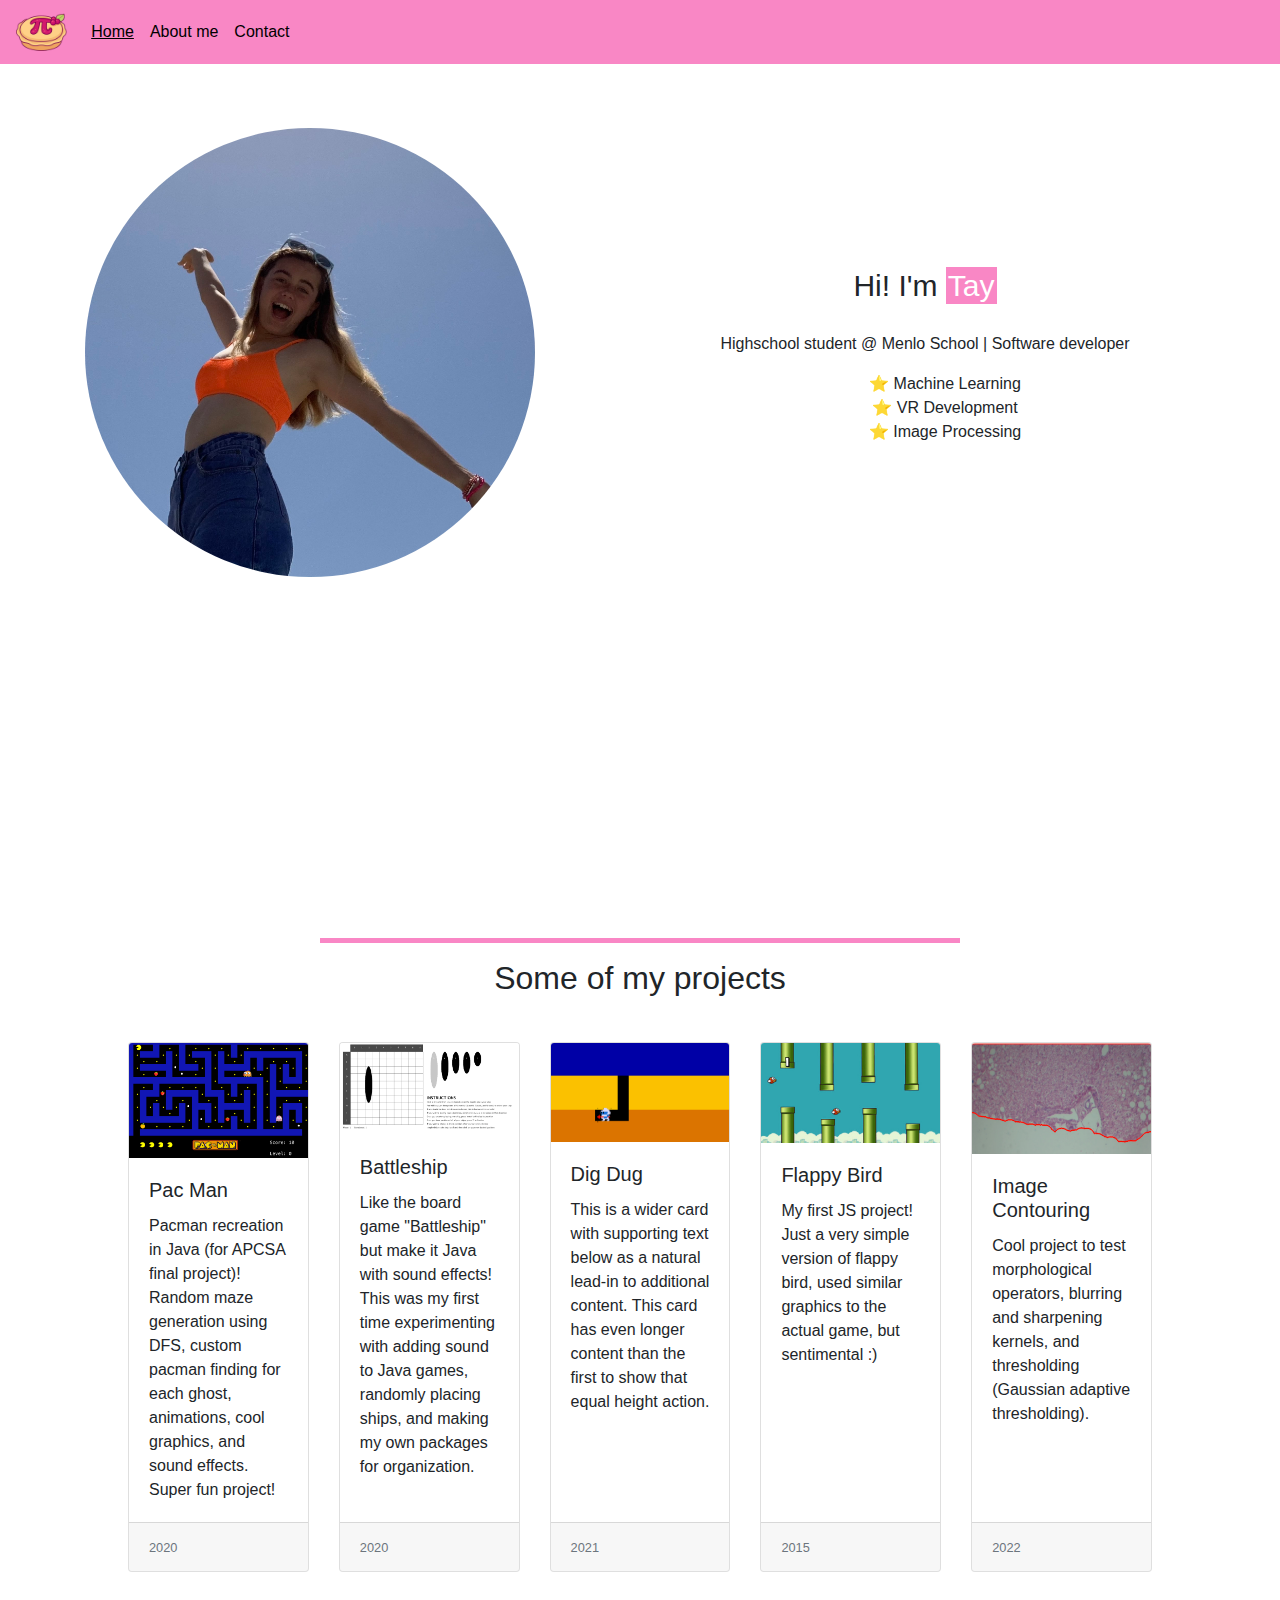
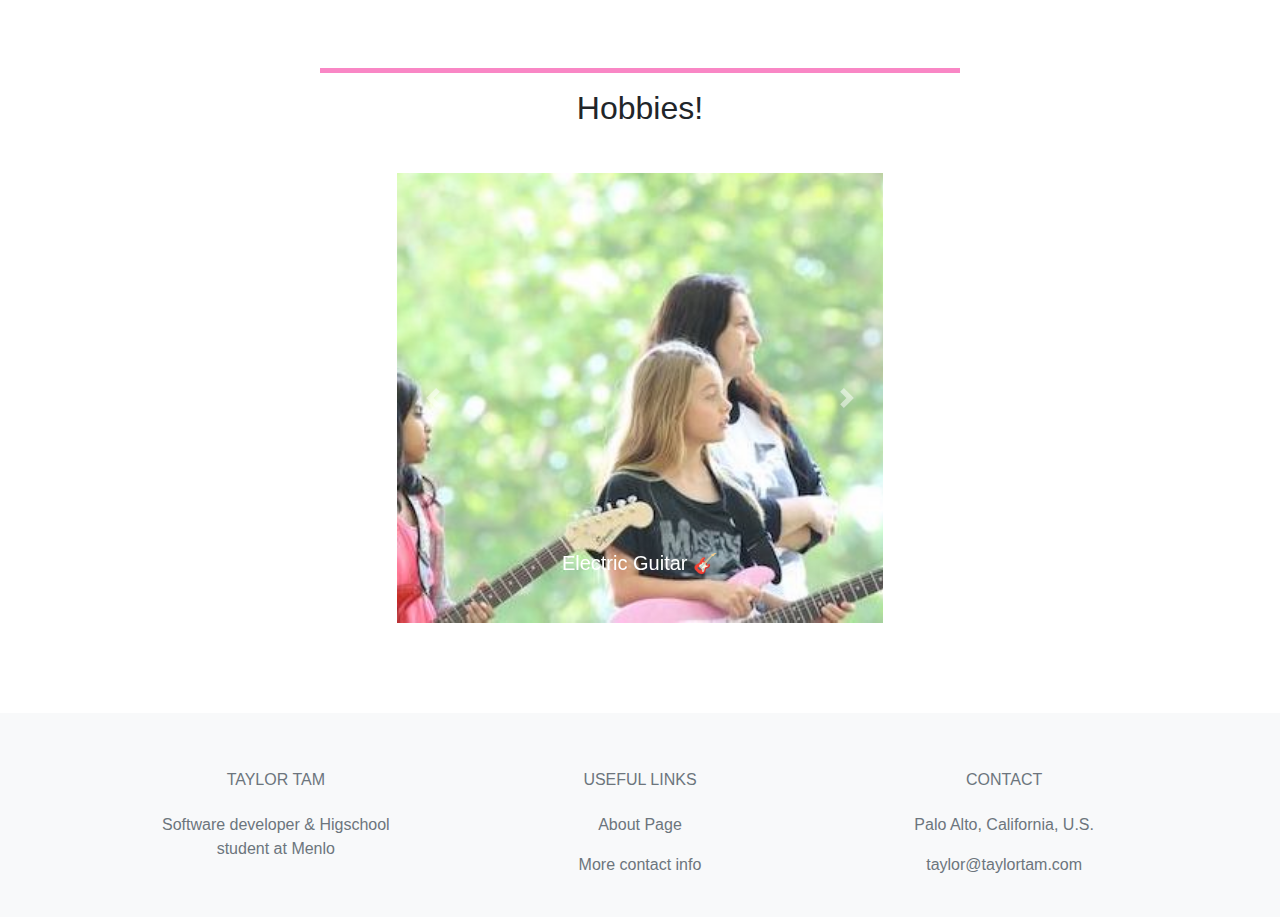
<file: portfolio/index.html>
<!DOCTYPE html>
<!--Hero page-->
<html>
<head>
    <!-- Required meta tags -->
    <meta charset="utf-8">
    <meta name="viewport" content="width=device-width, initial-scale=1, shrink-to-fit=no">
 
    <!-- Bootstrap CSS -->
    <link rel="stylesheet" href="https://cdn.jsdelivr.net/npm/bootstrap@4.3.1/dist/css/bootstrap.min.css" integrity="sha384-ggOyR0iXCbMQv3Xipma34MD+dH/1fQ784/j6cY/iJTQUOhcWr7x9JvoRxT2MZw1T" crossorigin="anonymous">
    <link href = "genstyle.css" rel="stylesheet" type="text/css">
    <link href = "style.css" rel="stylesheet" type="text/css">
    <link rel="icon" href="images/logo-main.png">
    <title>Home</title>
</head>
<body>
    <div class="container-fluid">
        <!--Nav bar-->
        <nav id="navbar" class="navbar navbar-expand-lg  sticky-top">
            <a class="navbar-brand" href="index.html"><img src="images/logo-main.png"></a>
            <button class="navbar-toggler" type="button" data-toggle="collapse" data-target="#navbarSupportedContent" aria-controls="navbarSupportedContent" aria-expanded="false" aria-label="Toggle navigation">
              <span class="navbar-toggler-icon"></span>
            </button>
          
            <div class="collapse navbar-collapse" id="navbarSupportedContent">
              <ul class="navbar-nav mr-auto">
                <li class="nav-item">
                    <a class="nav-link active" href="index.html">Home <span class="sr-only">(current)</span></a>
                </li>
                <li class="nav-item">
                    <a class="nav-link" href="about-me.html">About me</a>
                </li>
                <li class="nav-item">
                    <a class="nav-link" href="contact.html">Contact</a>
              </ul>
            </div>
          </nav>

        <div class="jumbotron jumbotron-fluid">
            <div class="container">
                <div class="row">
                    <div class="col">
                    <div class="keep-circular"><img src="images/main-img.jpg"></div>
                    </div>
                    <div class="col">
                    <div class="hero-grid-comp">
                        <p>
                            <span>Hi! I'm <span id="nav-header">T</span></span>
                            <br><br>
                            Highschool student @ Menlo School | Software developer
                            <ul>
                                <li>⭐️ Machine Learning</li>
                                <li>⭐️ VR Development</li>
                                <li>⭐️ Image Processing</li>
                            </ul>
                        </p>
                    </div>
                </div>
            </div>
        </div>

        <div class="end-j"></div>
        <hr class="divider">
        <h2>Some of my projects</h2>

        <div class="row projects">
            <div class="col">
                <div class="row">
                    <div class="card-deck">
                        <div class="card">
                          <img class="card-img-top" src="images/pacman.png" alt="Card image cap">
                          <div class="card-body">
                            <h5 class="card-title">Pac Man</h5>
                            <p class="card-text">Pacman recreation in Java (for APCSA final project)! Random maze generation using DFS, custom pacman finding for each ghost, animations, cool graphics, and sound effects. Super fun project!</p>
                          </div>
                          <div class="card-footer">
                            <small class="text-muted">2020</small>
                          </div>
                        </div>
                        <div class="card">
                          <img class="card-img-top" src="images/battleship.png" alt="Card image cap">
                          <div class="card-body">
                            <h5 class="card-title">Battleship</h5>
                            <p class="card-text">Like the board game "Battleship" but make it Java with sound effects! This was my first time experimenting with adding sound to Java games, randomly placing ships, and making my own packages for organization.</p>
                          </div>
                          <div class="card-footer">
                            <small class="text-muted">2020</small>
                          </div>
                        </div>
                        <div class="card">
                          <img class="card-img-top" src="images/digdug.png" alt="Card image cap">
                          <div class="card-body">
                            <h5 class="card-title">Dig Dug</h5>
                            <p class="card-text">This is a wider card with supporting text below as a natural lead-in to additional content. This card has even longer content than the first to show that equal height action.</p>
                          </div>
                          <div class="card-footer">
                            <small class="text-muted">2021</small>
                          </div>
                        </div>
                        <div class="card">
                            <img class="card-img-top" src="images/flappybird.jpeg" alt="Card image cap">
                            <div class="card-body">
                              <h5 class="card-title">Flappy Bird</h5>
                              <p class="card-text">My first JS project! Just a very simple version of flappy bird, used similar graphics to the actual game, but sentimental :)</p>
                            </div>
                            <div class="card-footer">
                              <small class="text-muted">2015</small>
                            </div>
                          </div>
                          <div class="card">
                            <img class="card-img-top" src="images/tissue-area.png" alt="Card image cap">
                            <div class="card-body">
                              <h5 class="card-title">Image Contouring</h5>
                              <p class="card-text">Cool project to test morphological operators, blurring and sharpening kernels, and thresholding (Gaussian adaptive thresholding).</p>
                            </div>
                            <div class="card-footer">
                              <small class="text-muted">2022</small>
                            </div>
                          </div>
                      </div>
                </div>
            </div>
          </div>
        </div>

        <hr class="divider">
        <h2>Hobbies!</h2>

        <div id="carouselExampleIndicators" class="carousel slide" data-ride="carousel">
            <div class="carousel-inner">
                <div class="carousel-item active">
                    <img src="images/carousel/guitar.jpg" alt="...">
                    <div class="carousel-caption d-none d-md-block">
                        <h5>Electric Guitar 🎸</h5>
                    </div>
                </div>
                <div class="carousel-item">
                    <img src="images/carousel/soccer.JPG" alt="...">
                    <div class="carousel-caption d-none d-md-block">
                        <h5>Soccer ️⚽️</h5>
                    </div>
                </div>
                <div class="carousel-item">
                    <img src="images/carousel/friends.jpg" alt="...">
                    <div class="carousel-caption d-none d-md-block">
                        <h5>Hanging out with friends 🤗</h5>
                    </div>
                </div>
                <div class="carousel-item">
                    <img src="images/carousel/robotics.jpg" alt="...">
                    <div class="carousel-caption d-none d-md-block">
                        <h5>Robotics 🤖</h5>
                    </div>
                </div>
                <div class="carousel-item">
                    <img src="images/carousel/xc.jpg" alt="...">
                    <div class="carousel-caption d-none d-md-block">
                        <h5>Running 👟</h5>
                    </div>
                </div>
                <div class="carousel-item">
                    <img src="images/carousel/physics-jokes.jpg" alt="...">
                    <div class="carousel-caption d-none d-md-block">
                        <h5>Physics jokes! ;) ⚛️</h5>
                    </div>
                </div>
            </div>
            <a class="carousel-control-prev" href="#carouselExampleIndicators" role="button" data-slide="prev">
                <span class="carousel-control-prev-icon" aria-hidden="true"></span>
                <span class="sr-only">Previous</span>
            </a>
            <a class="carousel-control-next" href="#carouselExampleIndicators" role="button" data-slide="next">
                <span class="carousel-control-next-icon" aria-hidden="true"></span>
                <span class="sr-only">Next</span>
            </a>
        </div>
        </div>

        <!-- Footer -->
        <footer class="text-center text-lg-start bg-light text-muted">
            <div class="container text-center text-md-start mt-5">
                <div class="row mt-3">
                <div class="col-md-3 col-lg-4 col-xl-3 mx-auto mb-4">
                    <h6 class="text-uppercase fw-bold mb-4">Taylor Tam</h6>
                    <p>Software developer & Higschool student at Menlo</p>
                </div>

                <div class="col-md-3 col-lg-2 col-xl-2 mx-auto mb-4">
                    <!-- Links -->
                    <h6 class="text-uppercase fw-bold mb-4">Useful links</h6>
                    <p><a href="about-me.html" class="text-reset">About Page</a></p>
                    <p><a href="contact.html" class="text-reset">More contact info</a></p>
                </div>
        
                <div class="col-md-4 col-lg-3 col-xl-3 mx-auto mb-md-0 mb-4">
                    <h6 class="text-uppercase fw-bold mb-4">Contact</h6>
                    <p>Palo Alto, California, U.S.</p>
                    <p>taylor@taylortam.com</p>
                </div>
            </div>
        </footer>
    </div>
     <!-- Your Content ABOVE this Line -->
     <script src="scripts/index.js"></script>
     <script src="https://code.jquery.com/jquery-3.3.1.slim.min.js" integrity="sha384-q8i/X+965DzO0rT7abK41JStQIAqVgRVzpbzo5smXKp4YfRvH+8abtTE1Pi6jizo" crossorigin="anonymous"></script>
     <script src="https://cdn.jsdelivr.net/npm/popper.js@1.14.7/dist/umd/popper.min.js" integrity="sha384-UO2eT0CpHqdSJQ6hJty5KVphtPhzWj9WO1clHTMGa3JDZwrnQq4sF86dIHNDz0W1" crossorigin="anonymous"></script>
     <script src="https://cdn.jsdelivr.net/npm/bootstrap@4.3.1/dist/js/bootstrap.min.js" integrity="sha384-JjSmVgyd0p3pXB1rRibZUAYoIIy6OrQ6VrjIEaFf/nJGzIxFDsf4x0xIM+B07jRM" crossorigin="anonymous"></script>
</body>
</html>
</file>
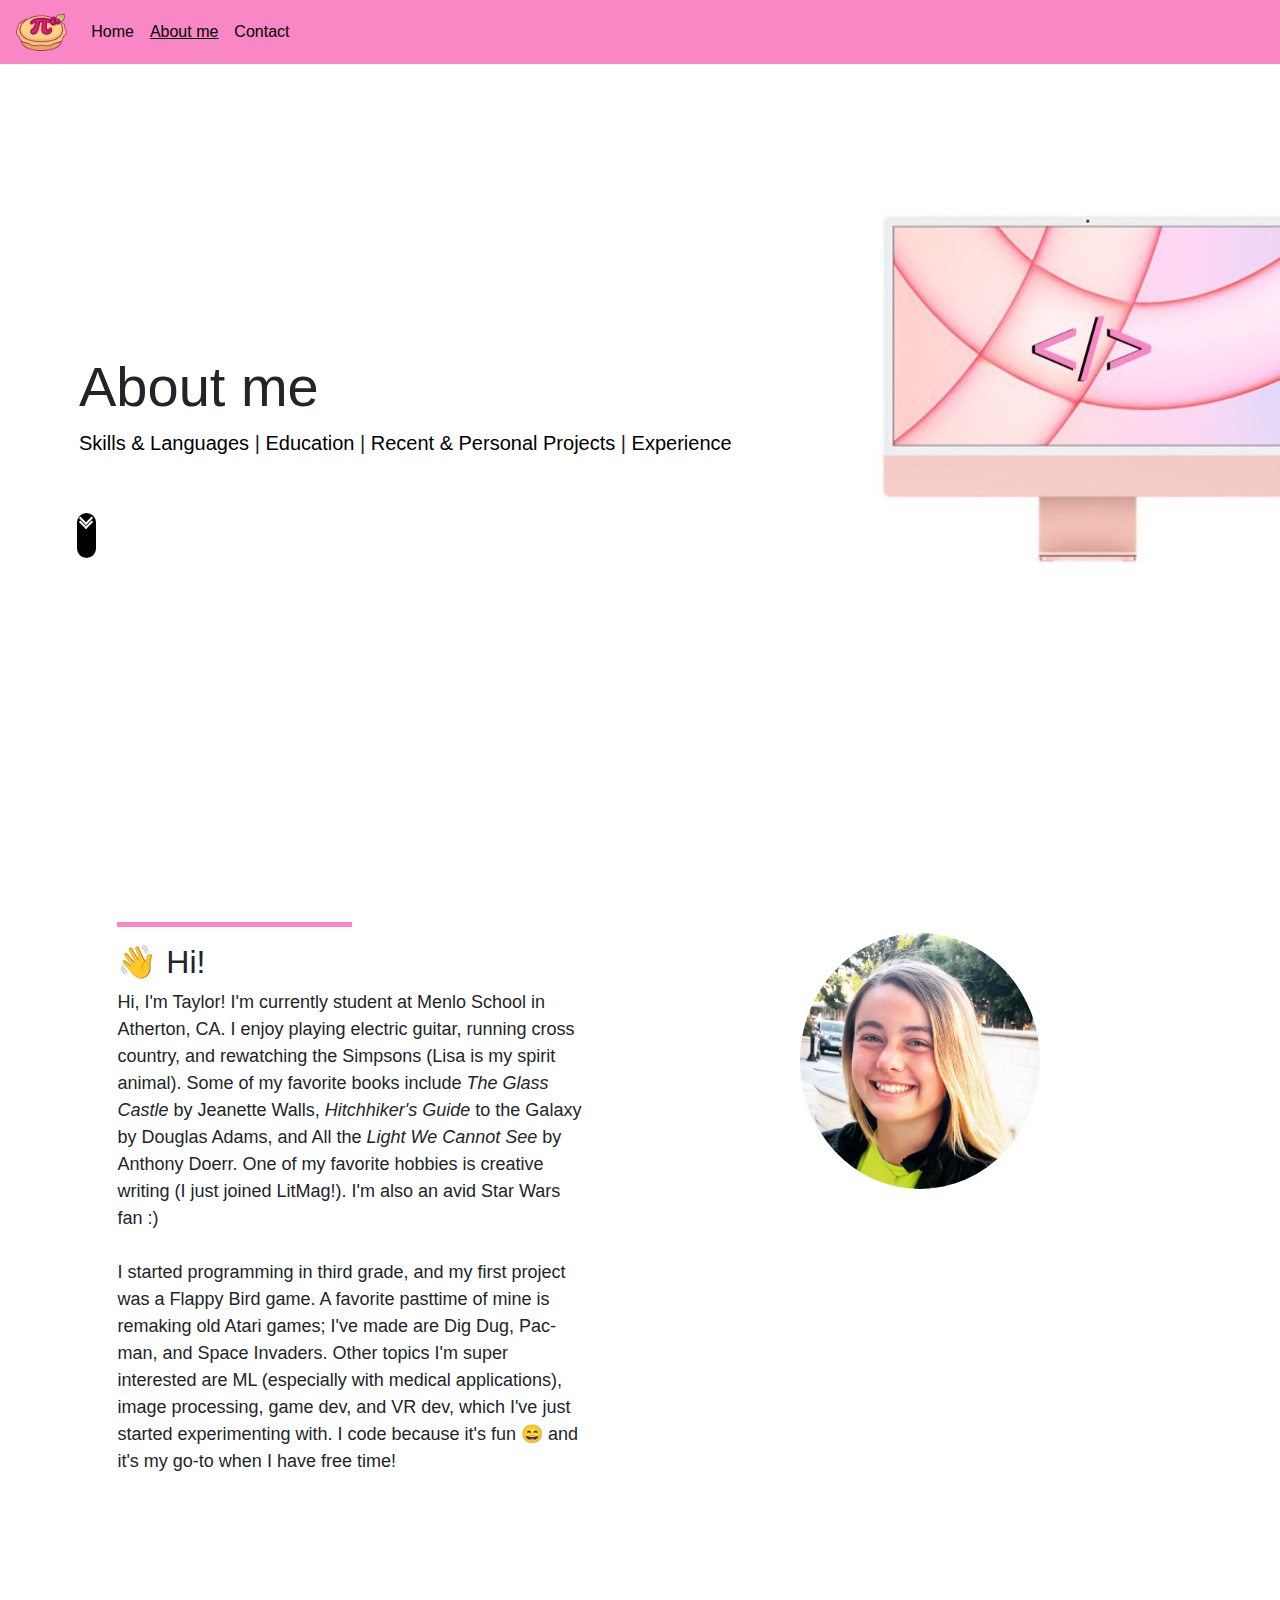
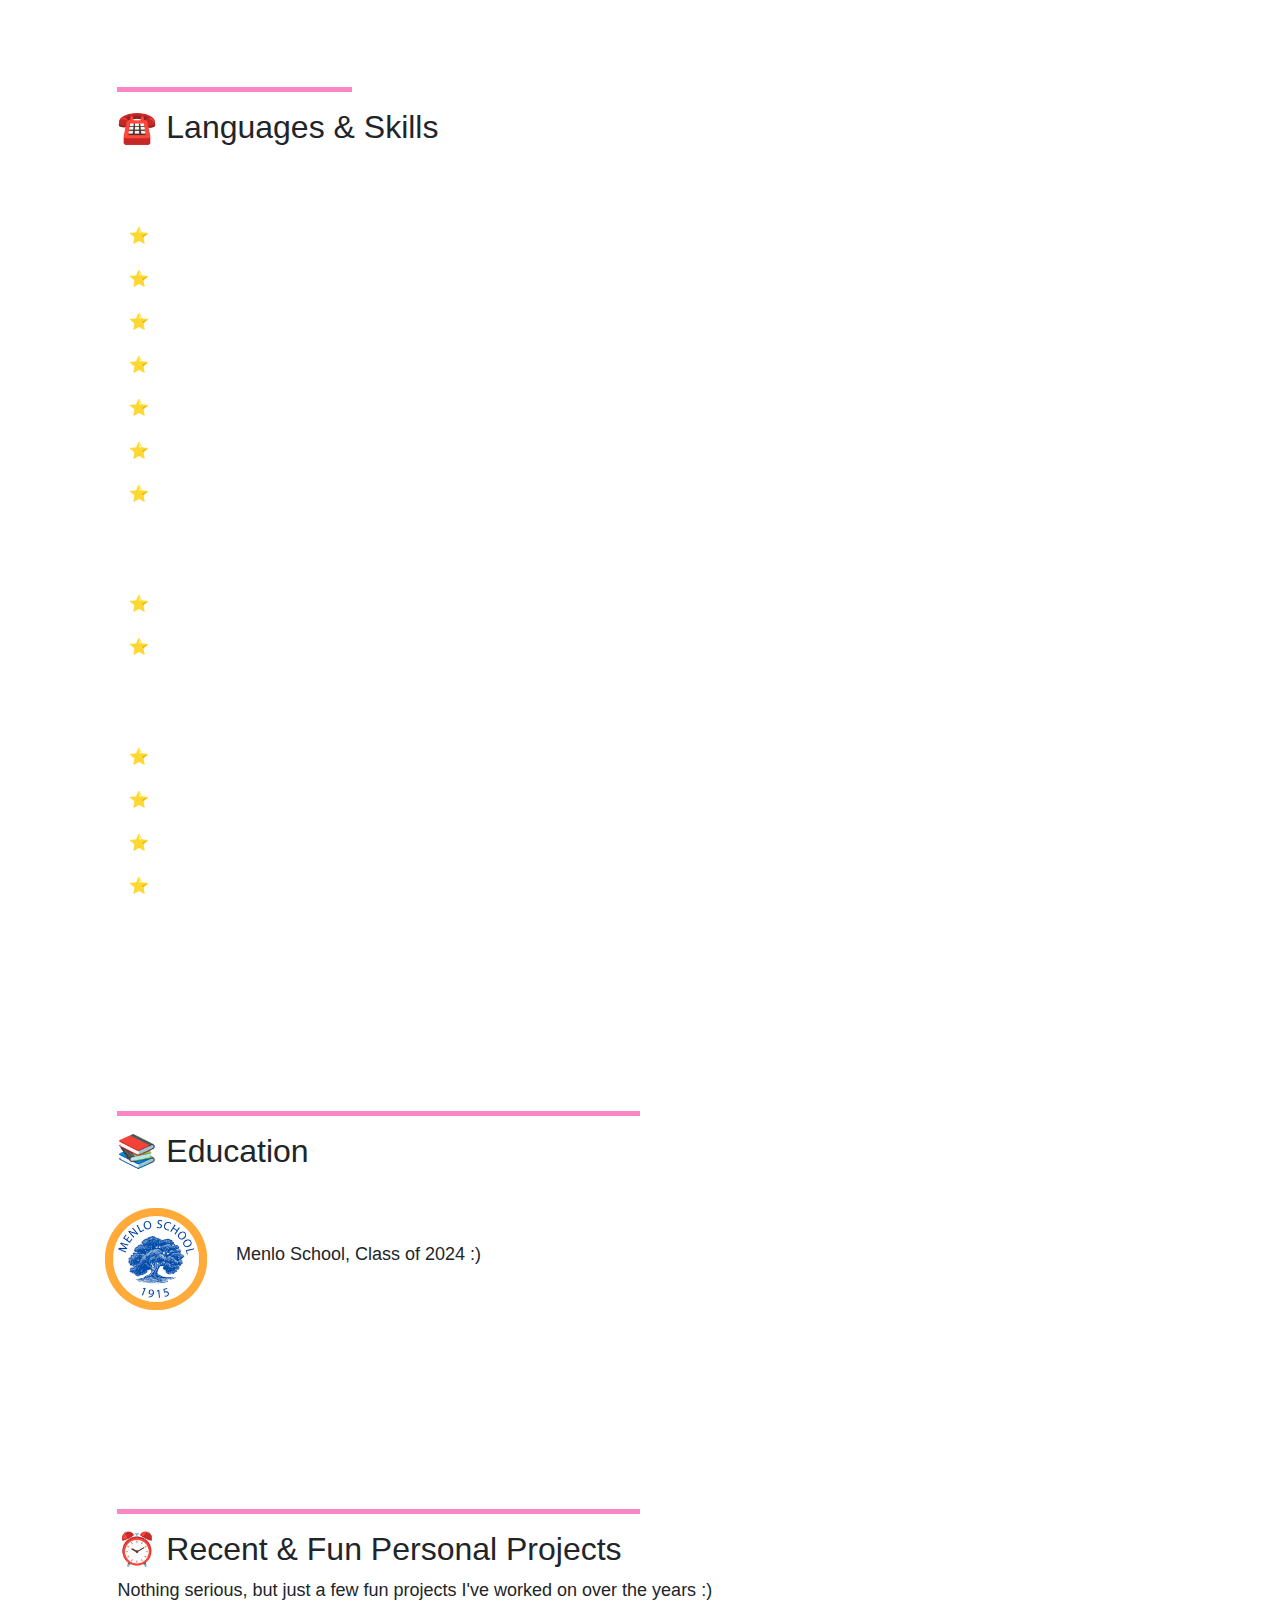
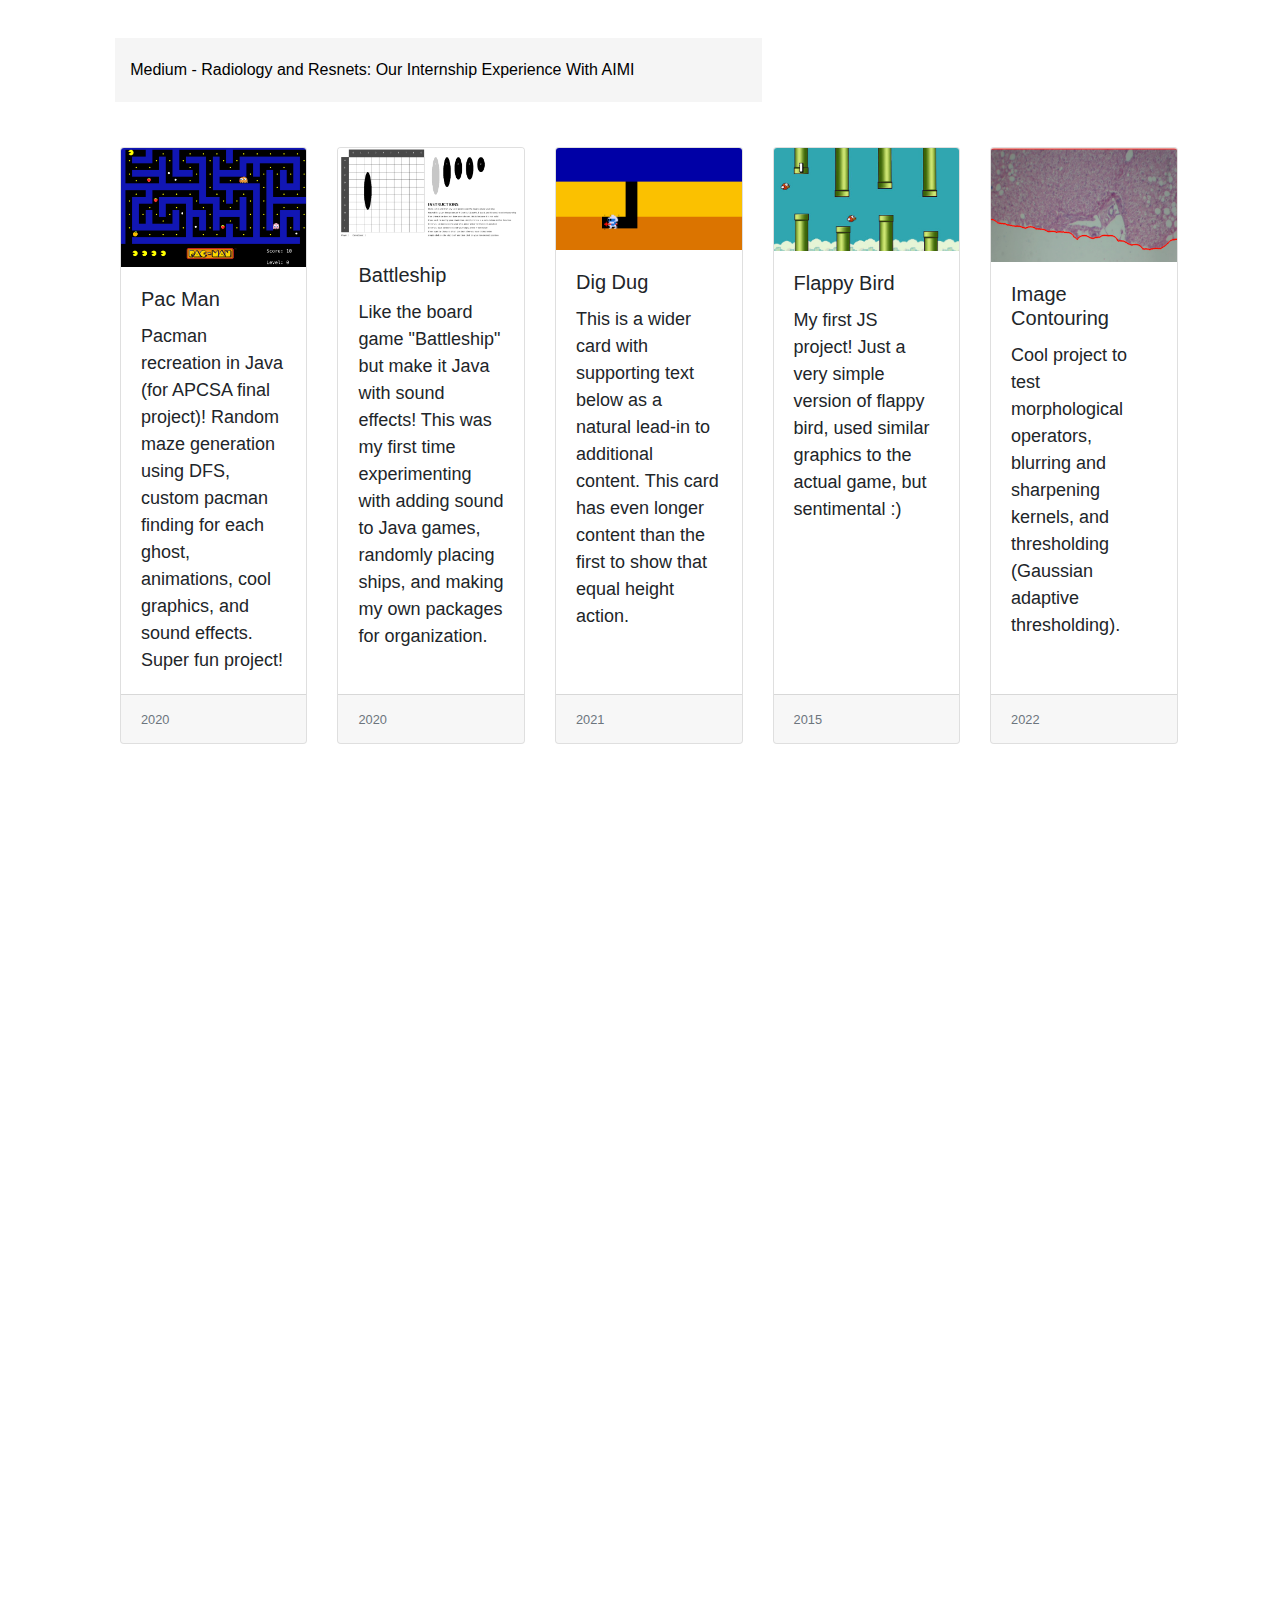
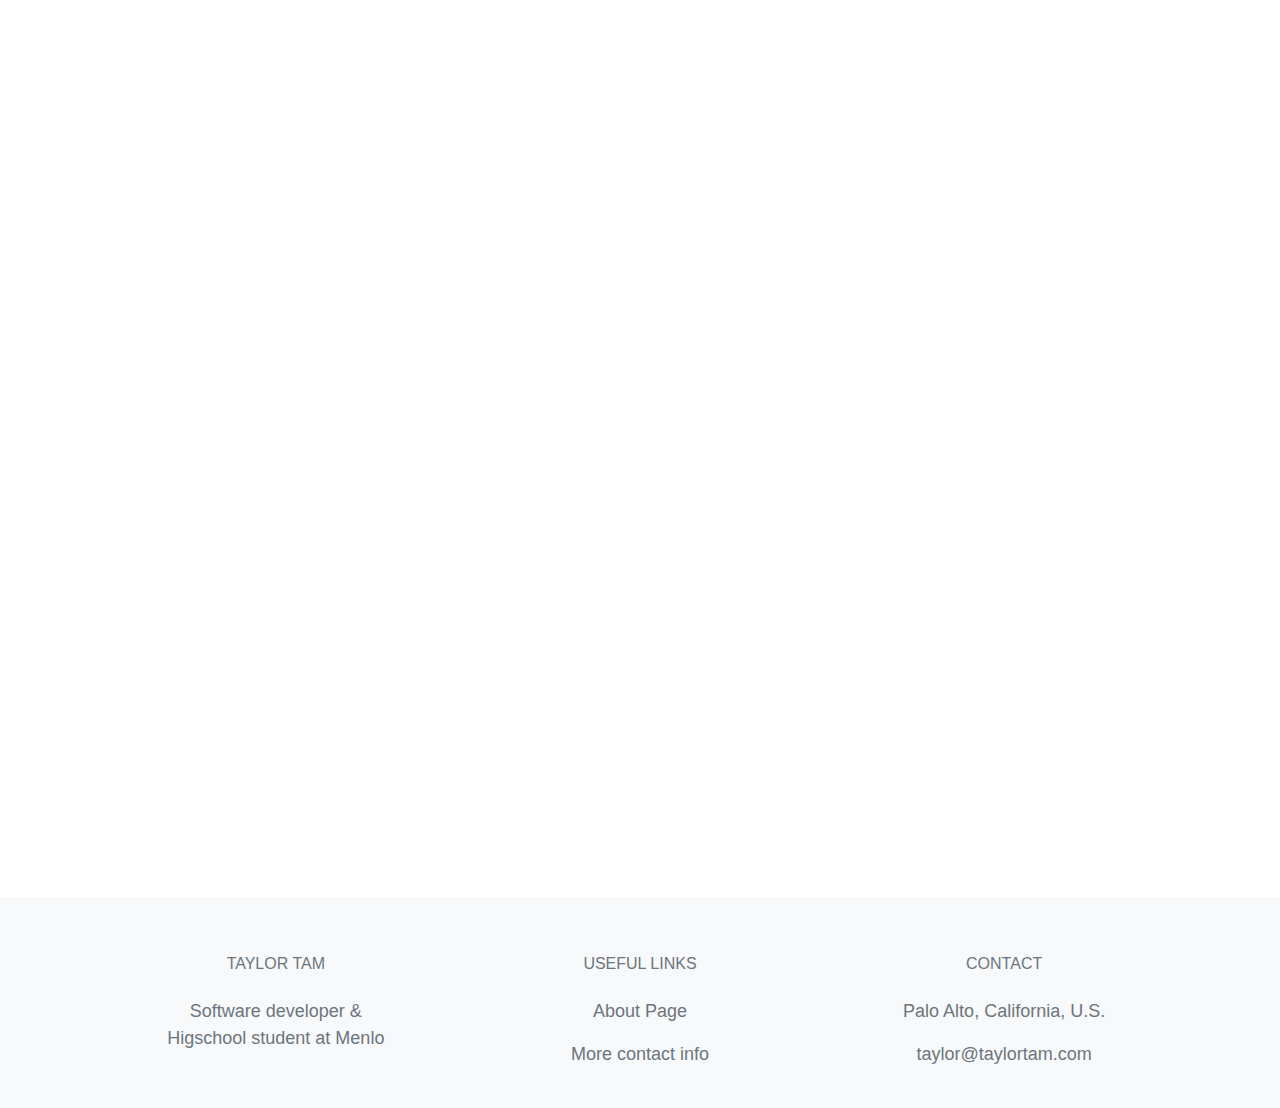
<file: portfolio/about-me.html>
<!DOCTYPE html>

<!--About me page-->
<html>
<head>
    <!-- Required meta tags -->
    <meta charset="utf-8">
    <meta name="viewport" content="width=device-width, initial-scale=1, shrink-to-fit=no">
 
    <!-- Bootstrap CSS -->
    <link rel="stylesheet" href="https://cdn.jsdelivr.net/npm/bootstrap@4.3.1/dist/css/bootstrap.min.css" integrity="sha384-ggOyR0iXCbMQv3Xipma34MD+dH/1fQ784/j6cY/iJTQUOhcWr7x9JvoRxT2MZw1T" crossorigin="anonymous">
    <link href = "genstyle.css" rel="stylesheet" type="text/css">
    <link href = "about.css" rel="stylesheet" type="text/css">
    <link rel="icon" href="images/logo-main.png">
    <title>About Me</title>
</head>
<body>
    <!--Nav bar-->
    <div class="container-fluid">
        <!--Nav bar-->
        <!--Nav bar-->
        <nav id="navbar" class="navbar navbar-expand-lg  sticky-top">
            <a class="navbar-brand" href="index.html"><img src="images/logo-main.png"></a>
            <button class="navbar-toggler" type="button" data-toggle="collapse" data-target="#navbarSupportedContent" aria-controls="navbarSupportedContent" aria-expanded="false" aria-label="Toggle navigation">
              <span class="navbar-toggler-icon"></span>
            </button>
          
            <div class="collapse navbar-collapse" id="navbarSupportedContent">
              <ul class="navbar-nav mr-auto">
                <li class="nav-item">
                    <a class="nav-link" href="index.html">Home <span class="sr-only">(current)</span></a>
                </li>
                <li class="nav-item">
                    <a class="nav-link active" href="about-me.html">About me</a>
                </li>
                <li class="nav-item">
                    <a class="nav-link" href="contact.html">Contact</a>
              </ul>
            </div>
        </nav>

        <div class="jumbotron jumbotron-fluid">
            <div class="container">
                <h1 class="display-4">About me</h1>
                <p class="lead">  <a href="#loc-2">Skills & Languages</a> | <a href="#loc-3">Education</a>  |   <a href="#loc-4">Recent & Personal Projects</a>   | <a href="#loc-5">Experience</a></p>
                <div href="#about-experience" id="jump-loc" class="scroll-down">
                    <button type="button" onclick="goTo(1)"></button>
                </div>
            </div>
        </div>

        <div id="loc-1"></div>
        <div class="about-p">
            <div class="row">
                <div class="col">
                    <hr>
                    <h2>👋 Hi!</h2>
                    <p>Hi, I'm Taylor! I'm currently student at Menlo School in Atherton, CA. 
                        I enjoy playing electric guitar, running cross country, 
                        and rewatching the Simpsons (Lisa is my spirit animal). Some 
                        of my favorite books include <i>The Glass Castle</i> by Jeanette Walls,   
                        <i>Hitchhiker's Guide</i> to the Galaxy by Douglas Adams, and All the  
                        <i>Light We Cannot See</i> by Anthony Doerr. One of my favorite hobbies is creative writing (I just joined LitMag!).
                        I'm also an avid Star Wars fan :)
                        <br><br>
                        I started programming in third grade, and my first project was a Flappy Bird game. A favorite pasttime of mine is remaking 
                        old Atari games; I've made are Dig Dug, Pac-man, and Space Invaders. Other topics I'm super
                        interested are ML (especially with medical applications), image processing, game dev, and VR dev, which I've just started experimenting with.
                        I code because it's fun 😄 and it's my go-to when I have free time!
                    </p>
                </div>
                <div class="col">
                    <div class="about-img"><img class="img-fluid" src="images/profile-pic.jpeg"></div>
                    <div id="loc-2"></div>
                </div>
            </div>
        </div>


        <div class="about-p">
            <div class="row">
                <div class="col">
                    <hr>
                    <h2>☎️ Languages & Skills</h2>
                    <ul>
                        <br>
                        <p class="not-visible fade-left"><i>Programming</i></p>
                        <li><p class="not-visible fade-left">Java</p></li>
                        <li><p class="not-visible fade-left">Python</p></li>
                        <li><p class="not-visible fade-left">C#</p></li>
                        <li><p class="not-visible fade-left">JavaScript</p></li>
                        <li><p class="not-visible fade-left">Swift (beginning)</p></li>
                        <li><p class="not-visible fade-left">Solidity (beginning)</p></li>
                        <li><p class="not-visible fade-left">Personal goal to learn Moo 🐄</p></li>
                        <br>
                        <p class="not-visible fade-left"><i>Languages</i></p>
                        <li><p class="not-visible fade-left">English</p></li>
                        <li><p class="not-visible fade-left">Spanish (fluent)</p></li>
                        <br>
                        <p class="not-visible fade-left"><i>Skills</i></p>
                        <li><p class="not-visible fade-left">PyTorch</p></li>
                        <li><p class="not-visible fade-left">OpenCV</p></li>
                        <li><p class="not-visible fade-left">Sci-kit, pandas, and numpy</p></li>
                        <li><p class="not-visible fade-left">C++ with Unity for Oculus</p></li>
                        <div id="loc-3"></div>
                    </ul>
                </div>
                <div class="col">
                    
                </div>
              </div>
        </div>

        <div class="about-p">
            <div class="row">
                <div class="col">
                    <hr>
                    <h2>📚 Education</h2>
                    <div class="row">
                        <img src="images/menlo-logo.png">
                        <p>Menlo School, Class of 2024 :)</p>
                    </div>
                </div>
              </div>
            </div>
        </div>

        <div id="loc-4"></div>
        <div class="about-p">
            <div class="row">
                <div class="col">
                    <hr>
                    <h2>⏰ Recent & Fun Personal Projects</h2>
                    <p>Nothing serious, but just a few fun projects I've worked on over the years :)</p>
                    <div class="row">
                        <a href="https://stanfordaimi.medium.com/radiology-and-resnets-our-summer-internship-experience-with-aimi-abda196494d7">Medium - Radiology and Resnets: Our Internship Experience With AIMI</a>
                    </div>
                    <div class="row">
                        <div class="card-deck">
                            <div class="card">
                              <img class="card-img-top" src="images/pacman.png" alt="Card image cap">
                              <div class="card-body">
                                <h5 class="card-title">Pac Man</h5>
                                <p class="card-text">Pacman recreation in Java (for APCSA final project)! Random maze generation using DFS, custom pacman finding for each ghost, animations, cool graphics, and sound effects. Super fun project!</p>
                              </div>
                              <div class="card-footer">
                                <small class="text-muted">2020</small>
                              </div>
                            </div>
                            <div class="card">
                              <img class="card-img-top" src="images/battleship.png" alt="Card image cap">
                              <div class="card-body">
                                <h5 class="card-title">Battleship</h5>
                                <p class="card-text">Like the board game "Battleship" but make it Java with sound effects! This was my first time experimenting with adding sound to Java games, randomly placing ships, and making my own packages for organization.</p>
                              </div>
                              <div class="card-footer">
                                <small class="text-muted">2020</small>
                              </div>
                            </div>
                            <div class="card">
                              <img class="card-img-top" src="images/digdug.png" alt="Card image cap">
                              <div class="card-body">
                                <h5 class="card-title">Dig Dug</h5>
                                <p class="card-text">This is a wider card with supporting text below as a natural lead-in to additional content. This card has even longer content than the first to show that equal height action.</p>
                              </div>
                              <div class="card-footer">
                                <small class="text-muted">2021</small>
                              </div>
                            </div>
                            <div class="card">
                                <img class="card-img-top" src="images/flappybird.jpeg" alt="Card image cap">
                                <div class="card-body">
                                  <h5 class="card-title">Flappy Bird</h5>
                                  <p class="card-text">My first JS project! Just a very simple version of flappy bird, used similar graphics to the actual game, but sentimental :)</p>
                                </div>
                                <div class="card-footer">
                                  <small class="text-muted">2015</small>
                                </div>
                              </div>
                              <div class="card">
                                <img class="card-img-top" src="images/tissue-area.png" alt="Card image cap">
                                <div class="card-body">
                                  <h5 class="card-title">Image Contouring</h5>
                                  <p class="card-text">Cool project to test morphological operators, blurring and sharpening kernels, and thresholding (Gaussian adaptive thresholding).</p>
                                </div>
                                <div class="card-footer">
                                  <small class="text-muted">2022</small>
                                </div>
                              </div>
                          </div>
                    </div>
                </div>
              </div>
            </div>
        </div>

        <div id="loc-5"></div>
        <div class="experience">
            <h3 class="show-on-scroll">💻 Experience</h3>
            <p class="show-on-scroll">
                <span>Stanford AIMI Intern <i>(Jun 2022 - Current)</i></span><br>
                I'm currently working on a project with Stanford AIMI on making education around machine
                learning more digestable and accessible to highschool students. I've been working with 
                a couple other interns on creating lesson plans on topics such as an introduction to 
                neural networks, transfer learning, and YOLO. We've been creating a website with these lessons 
                as well as exercises and applications.
                <br><br>
                Over the summer, I worked on developing a CNN which detected medical devices in chest x-rays with
                97% accuracy and used YOLO to draw bounding boxes around them.
            </p>
            <p class="show-on-scroll">
                <span>Melcher Lab (Stanford) Employee <i>(March 2022 - Current)</i></span><br>
                There are two projects I've worked on with the Melcher lab. I wrote scripts to identify
                whether microscope images were usable (working off blurriness and tissue area in an image). I've 
                also been working on creating a GUI for a steatosis analyzer. 
                <br><br>
                Another project I've been working on is developing a suturing simulation on an Oculus. I've had a 
                lot of fun learning how to use Unity and Blender!
            </p>
            <p class="show-on-scroll">
                <span>FTC Robotics Lead Software Engineer <i>(August 2021 - Current</i>)</span><br>
                I am the lead software engineer for the InZain bots, which participates in FIRST robotics 
                competitions. I'm responsible for writing programs such as our heading follower 
                (a kinematics optimization), autonomous driving, and object identification. We placed
                5th in NorCal for the 2021-2022 season.
            </p>
            <p class="show-on-scroll">
                <span>WINS (Women In STEM) Leadership Member <i>(June 2022 - Current)</i></span><br>
                I am one of the founders of WINS, which is a club directed at encouraging women in STEM. One 
                of our goals is increasing female participation in advanced STEM classes by providing
                club support through resources, shared study guides for classes, and general encouragement. We
                are also beginning a mentorship program, where we pair club members with female professionals
                in their field of interest to provide opportunities for guidance and internships. 
            </p>
            <p class="show-on-scroll">
                <span>Menlo Hacks Planning Team <i>(June 2022 - Current)</i></span><br>
                I'm helping plan Menlo's Hackathon, which I participated in (2021). 
            </p>
            <p class="show-on-scroll">
                <span>MakerDAO Summer Intern <i>(June 2022 - September 2022)</i></span><br>
                I interned for MakerDAO over the summer. I wrote scripts which automatically
                updated data on crypto KPIs and created a front-end to display them. I also 
                learned about a bit about Solidity.  
            </p>
            <p class="show-on-scroll">
                <span>MBEST (Women In STEM) Leadership Member <i>(August 2021 - June 2022)</i></span><br>
                I was a member of Menlo School’s MBEST leadership team, a club which is aimed at encouraging 
                women in STEM. My responsibilities are to help communicate with the student body, 
                administration, and help plan STEM related workshops.
            </p>
        </div>
        <footer class="text-center text-lg-start bg-light text-muted">
            <div class="container text-center text-md-start mt-5">
                <div class="row mt-3">
                <div class="col-md-3 col-lg-4 col-xl-3 mx-auto mb-4">
                    <h6 class="text-uppercase fw-bold mb-4">Taylor Tam</h6>
                    <p>Software developer & Higschool student at Menlo</p>
                </div>

                <div class="col-md-3 col-lg-2 col-xl-2 mx-auto mb-4">
                    <!-- Links -->
                    <h6 class="text-uppercase fw-bold mb-4">Useful links</h6>
                    <p><a href="about-me.html" class="text-reset">About Page</a></p>
                    <p><a href="contact.html" class="text-reset">More contact info</a></p>
                </div>
        
                <div class="col-md-4 col-lg-3 col-xl-3 mx-auto mb-md-0 mb-4">
                    <h6 class="text-uppercase fw-bold mb-4">Contact</h6>
                    <p>Palo Alto, California, U.S.</p>
                    <p>taylor@taylortam.com</p>
                </div>
            </div>
        </footer>
    </div>
     <!-- Your Content ABOVE this Line -->
     <script src="scripts/about.js"></script> 
     <script src="https://code.jquery.com/jquery-3.3.1.slim.min.js" integrity="sha384-q8i/X+965DzO0rT7abK41JStQIAqVgRVzpbzo5smXKp4YfRvH+8abtTE1Pi6jizo" crossorigin="anonymous"></script>
     <script src="https://cdn.jsdelivr.net/npm/popper.js@1.14.7/dist/umd/popper.min.js" integrity="sha384-UO2eT0CpHqdSJQ6hJty5KVphtPhzWj9WO1clHTMGa3JDZwrnQq4sF86dIHNDz0W1" crossorigin="anonymous"></script>
     <script src="https://cdn.jsdelivr.net/npm/bootstrap@4.3.1/dist/js/bootstrap.min.js" integrity="sha384-JjSmVgyd0p3pXB1rRibZUAYoIIy6OrQ6VrjIEaFf/nJGzIxFDsf4x0xIM+B07jRM" crossorigin="anonymous"></script>
</body>
</html>
</file>
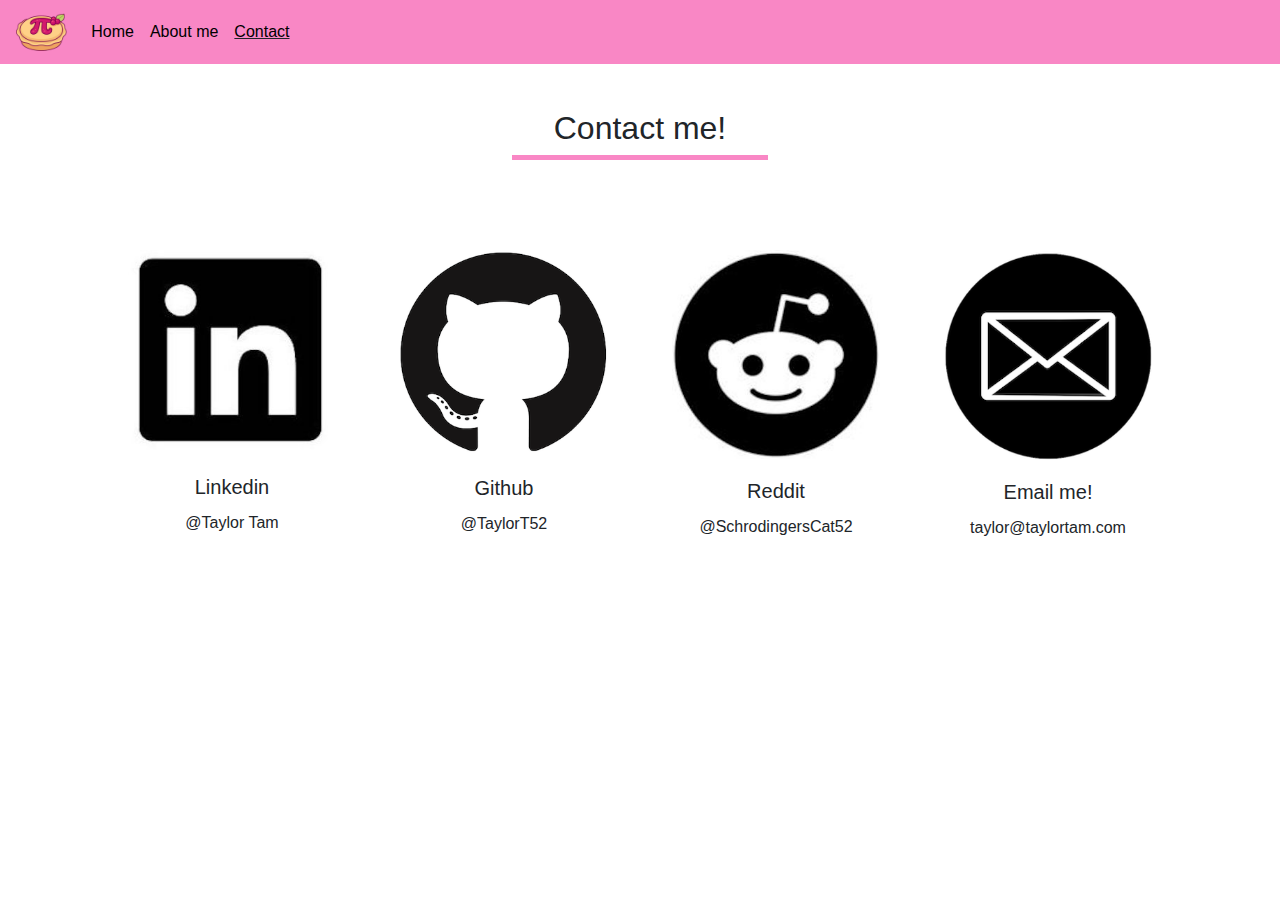
<file: portfolio/contact.html>
<!DOCTYPE html>

<!--Contact page-->
<html>
<head>
    <!-- Required meta tags -->
    <meta charset="utf-8">
    <meta name="viewport" content="width=device-width, initial-scale=1, shrink-to-fit=no">

    <!-- Bootstrap CSS -->
    <link rel="stylesheet" href="https://cdn.jsdelivr.net/npm/bootstrap@4.3.1/dist/css/bootstrap.min.css" integrity="sha384-ggOyR0iXCbMQv3Xipma34MD+dH/1fQ784/j6cY/iJTQUOhcWr7x9JvoRxT2MZw1T" crossorigin="anonymous">
    
    <!-- Your Personal CSS BELOW this Line -->
    <link href = "genstyle.css" rel="stylesheet" type="text/css">
    <link href = "contacts.css" rel="stylesheet" type="text/css">
    <link rel="icon" href="images/logo-main.png">
    <title>Contact</title>
</head>
<body>
    <div class="container-fluid">
        <!--Nav bar-->
        <nav id="navbar" class="navbar navbar-expand-lg  sticky-top">
          <a class="navbar-brand" href="index.html"><img src="images/logo-main.png"></a>
          <button class="navbar-toggler" type="button" data-toggle="collapse" data-target="#navbarSupportedContent" aria-controls="navbarSupportedContent" aria-expanded="false" aria-label="Toggle navigation">
            <span class="navbar-toggler-icon"></span>
          </button>
        
          <div class="collapse navbar-collapse" id="navbarSupportedContent">
            <ul class="navbar-nav mr-auto">
              <li class="nav-item">
                  <a class="nav-link" href="index.html">Home <span class="sr-only">(current)</span></a>
              </li>
              <li class="nav-item">
                  <a class="nav-link" href="about-me.html">About me</a>
              </li>
              <li class="nav-item active">
                  <a class="nav-link" href="contact.html">Contact</a>
            </ul>
          </div>
        </nav>

    <div class="title">
      <h2>Contact me!</h2>
      <hr>
    </div>


    <div class="card-group">
      <div class="card">
        <a href="https://www.linkedin.com/in/taylortam52/"><img class="card-img-top" src="images/linkedin-logo.jpeg" alt="Card image cap"></a>
        <div class="card-body">
          <h5 class="card-title">Linkedin</h5>
          <p class="card-text">@Taylor Tam</p>
        </div>
      </div>
      <div class="card">
        <a href="https://github.com/TaylorT52"><img class="card-img-top" src="images/git-logo.png" alt="Card image cap"></a>
        <div class="card-body">
          <h5 class="card-title">Github</h5>
          <p class="card-text">@TaylorT52</p>
        </div>
      </div>
      <div class="card">
        <a href="https://www.reddit.com/user/SchrodingersCat52"><img class="card-img-top" src="images/reddit-logo.jpeg" alt="Card image cap"></a>
        <div class="card-body">
          <h5 class="card-title">Reddit</h5>
          <p class="card-text">@SchrodingersCat52</p>
        </div>
      </div>
      <div class="card">
        <img class="card-img-top" src="images/email-logo.png" alt="Card image cap">
        <div class="card-body">
          <h5 class="card-title">Email me!</h5>
          <p class="card-text">taylor@taylortam.com</p>
        </div>
      </div>
    </div>

    <!-- Your Content ABOVE this Line -->
    <script src="https://code.jquery.com/jquery-3.3.1.slim.min.js" integrity="sha384-q8i/X+965DzO0rT7abK41JStQIAqVgRVzpbzo5smXKp4YfRvH+8abtTE1Pi6jizo" crossorigin="anonymous"></script>
    <script src="https://cdn.jsdelivr.net/npm/popper.js@1.14.7/dist/umd/popper.min.js" integrity="sha384-UO2eT0CpHqdSJQ6hJty5KVphtPhzWj9WO1clHTMGa3JDZwrnQq4sF86dIHNDz0W1" crossorigin="anonymous"></script>
    <script src="https://cdn.jsdelivr.net/npm/bootstrap@4.3.1/dist/js/bootstrap.min.js" integrity="sha384-JjSmVgyd0p3pXB1rRibZUAYoIIy6OrQ6VrjIEaFf/nJGzIxFDsf4x0xIM+B07jRM" crossorigin="anonymous"></script>
</body>
</html>
</file>
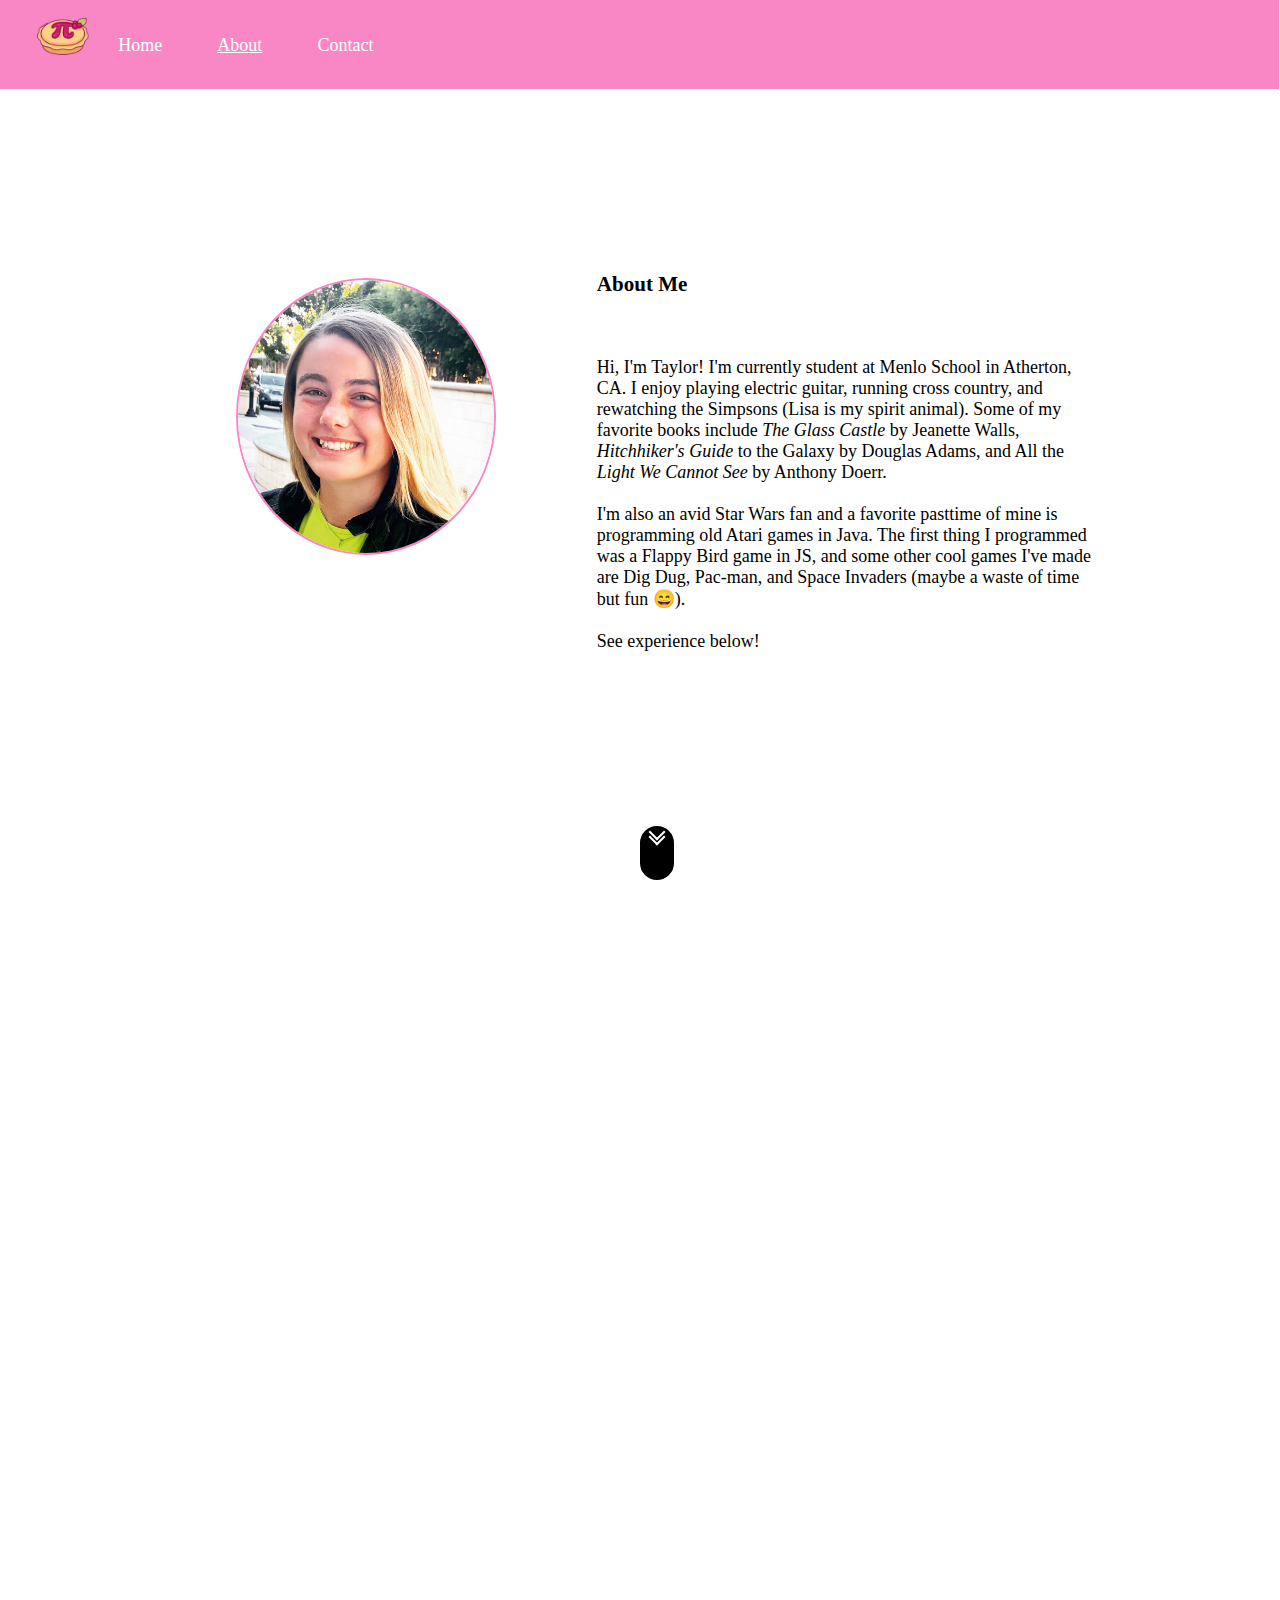
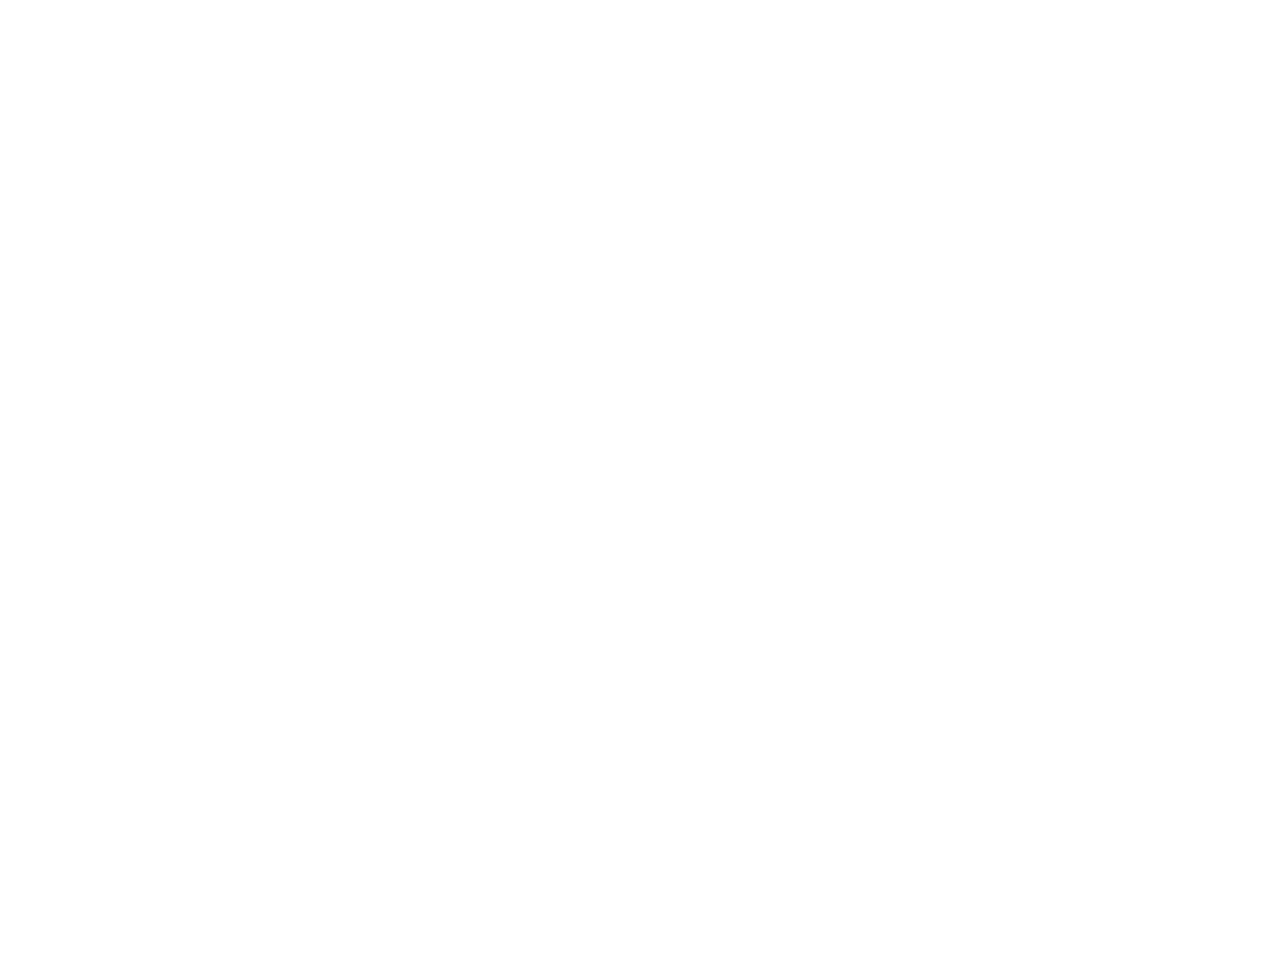
<file: portfolio/about/about-me.html>
<!DOCTYPE html>

<!--About me page-->
<html>
<head>
    <link href = "../hero/style.css" rel="stylesheet" type="text/css">
    <link rel="icon" href="../images/logo-main.png">
    <title>About Me</title>
</head>
<body>
    <!--Nav bar-->
    <section>
        <nav>
            <img src="../images/logo-main.png">
            <a href="../hero/index.html">Home</a>
            <a id="on-page" href="../about/about-me.html">About</a>
            <a href="../contact/contact.html">Contact</a>
        </nav>
    </section>
    <div class="about-grid-container">
        <div class="a-grid-item"><img id="a-img" src="../images/profile-pic.jpeg"></div>
        <div class="a-grid-item">
            <br><br><br> 
            <h3>About Me</h3><br>
            <p>Hi, I'm Taylor! I'm currently student at Menlo School in Atherton, CA. 
                I enjoy playing electric guitar, running cross country, 
                and rewatching the Simpsons (Lisa is my spirit animal). Some 
                of my favorite books include <i>The Glass Castle</i> by Jeanette Walls,   
                <i>Hitchhiker's Guide</i> to the Galaxy by Douglas Adams, and All the  
                <i>Light We Cannot See</i> by Anthony Doerr. 
                <br><br>
                I'm also an avid Star Wars fan and a favorite pasttime of mine is programming old Atari games in Java.
                The first thing I programmed was a Flappy Bird game in JS, and some other cool
                games I've made are Dig Dug, Pac-man, and Space Invaders (maybe a waste of time but fun 😄).
                <br><br>
                See experience below!
            </p>
        </div>
    </div>
  
    <div  id="jump-loc" class="scroll-down">
        <button type="button" onclick="goTo()"></button>
    </div>
    <div class="recent-education show-on-scroll">
        <h3>📚 Education</h3>
        <div class="ed-grid">
            <div class="ed-grid-item">
                <img src="../images/menlo-logo.png">
            </div>
            <div class="ed-grid-item">
                <p>Menlo School, Class of 2024 :)</p>
            </div>
        </div>
        <br>
        <h3>⏰ Recent</h3>
        <a href="https://stanfordaimi.medium.com/radiology-and-resnets-our-summer-internship-experience-with-aimi-abda196494d7">Medium - Radiology and Resnets: Our Internship Experience With AIMI</a>
    </div>
    <br>
    <div class="experience">
        <h3 class="show-on-scroll">💻 Experience</h3>
        <p class="show-on-scroll">
            <span>Stanford AIMI Intern <i>(Jun 2022 - Current)</i></span><br>
            I'm currently working on a project with Stanford AIMI on making education around machine
            learning more digestable and accessible to highschool students. I've been working with 
            a couple other interns on creating lesson plans on topics such as an introduction to 
            neural networks, transfer learning, and YOLO. We've been creating a website with these lessons 
            as well as exercises and applications.
            <br><br>
            Over the summer, I worked on developing a CNN which detected medical devices in chest x-rays with
            97% accuracy and used YOLO to draw bounding boxes around them.
        </p>
        <p class="show-on-scroll">
            <span>Melcher Lab (Stanford) Employee <i>(March 2022 - Current)</i></span><br>
            There are two projects I've worked on with the Melcher lab. I wrote scripts to identify
            whether microscope images were usable (working off blurriness and tissue area in an image). I've 
            also been working on creating a GUI for a steatosis analyzer. 
            <br><br>
            Another project I've been working on is developing a suturing simulation on an Oculus. I've had a 
            lot of fun learning how to use Unity and Blender!
        </p>
        <p class="show-on-scroll">
            <span>FTC Robotics Lead Software Engineer <i>(August 2021 - Current</i>)</span><br>
            I am the lead software engineer for the InZain bots, which participates in FIRST robotics 
            competitions. I'm responsible for writing programs such as our heading follower 
            (a kinematics optimization), autonomous driving, and object identification. We placed
            5th in NorCal for the 2021-2022 season.
        </p>
        <p class="show-on-scroll">
            <span>WINS (Women In STEM) Leadership Member <i>(June 2022 - Current)</i></span><br>
            I am one of the founders of WINS, which is a club directed at encouraging women in STEM. One 
            of our goals is increasing female participation in advanced STEM classes by providing
            club support through resources, shared study guides for classes, and general encouragement. We
            are also beginning a mentorship program, where we pair club members with female professionals
            in their field of interest to provide opportunities for guidance and internships. 
        </p>
        <p class="show-on-scroll">
            <span>Menlo Hacks Planning Team <i>(June 2022 - Current)</i></span><br>
            I'm helping plan Menlo's Hackathon, which I participated in (2021). 
        </p>
        <p class="show-on-scroll">
            <span>MakerDAO Summer Intern <i>(June 2022 - September 2022)</i></span><br>
            I interned for MakerDAO over the summer. I wrote scripts which automatically
            updated data on crypto KPIs and created a front-end to display them. I also 
            learned about a bit about Solidity.  
        </p>
        <p class="show-on-scroll">
            <span>MBEST (Women In STEM) Leadership Member <i>(August 2021 - June 2022)</i></span><br>
            I was a member of Menlo School’s MBEST leadership team, a club which is aimed at encouraging 
            women in STEM. My responsibilities are to help communicate with the student body, 
            administration, and help plan STEM related workshops.
        </p>
    </div>
 
    <br>
    <br>
    <script>
        const interval = 200; 
        const minPos = -500; 
        var lastScroll = 0; 
        var triggered = false;
        var elementsToShow = document.querySelectorAll('.show-on-scroll');
        elementsToShow = Array.from(elementsToShow); 
        var scroll = window.requestAnimationFrame || function(callback){ window.setTimeout(callback, 1000/60)};
        
        window.addEventListener('scroll', () => {
            var test = document.documentElement.getBoundingClientRect().top; 
            if(test < minPos){
                if(!triggered){
                    show(elementsToShow); 
                }
            }
            lastScroll = test; 
        })

        function show(arr) {
            if (arr.length === 0) {
                return;
            }
            arr[0].style.opacity = 1; 

            setTimeout(() => {
                show(arr.slice(1));
            }, interval);  
        }

        function goTo(){
            document.getElementById("jump-loc").scrollIntoView({behavior: 'smooth'});
        }
    </script>
</body>
</html>
</file>
<file: portfolio/genstyle.css>
/*******************************Style across all pages*******************************/
html {
    scroll-behavior: smooth;
}

/*Nav bar*/
nav img{
    width: 4vw;
    height: auto; 
}

nav {
    background-color: #F987C5; 
    z-index: 1;
}

.nav-link {
    color: black; 
}

.nav-link:hover{
    color: #343434;
}

.active{
    text-decoration: underline; 
}

.navbar-toggler-icon {
    background-image: url("data:image/svg+xml;charset=utf8,%3Csvg viewBox='0 0 32 32' xmlns='http://www.w3.org/2000/svg'%3E%3Cpath stroke='rgba(0,0,0, 1)' stroke-width='2' stroke-linecap='round' stroke-miterlimit='10' d='M4 8h24M4 16h24M4 24h24'/%3E%3C/svg%3E");
}

/*Containers*/
.container-fluid{
    padding: 0px; 
}

/*Titles, text etc.*/
.title{
    display:block;
    text-align: center;
}

/*footer*/
footer{
    padding-top:1vh;
    margin-top: 10vh;
}
</file>
<file: portfolio/style.css>
/*******************************HERO PAGE*******************************/
h1{
    width: 30vw;
    padding-left:4px;
    margin-left: 10vw; 
    margin-top: 25vh; 
    background-color: #F987C5;
    color: white; 
}

.divider{
    border:none;
    background-color:#F987C5;
    height:5px;
    margin-left: 25vw;
    width: 50%;
}

.end-j{
    margin-bottom: 40vh;
}

hr ~ h2{
    text-align: center;
}

/*Jumbotron*/
.jumbotron{
    background-color: white;
}

.keep-circular{
    height: 50vh;
    width: 50vh;
}

.keep-circular img{
    max-width: 100%;
    max-height: 100%;
    border-radius: 50%;
}

/*carousel & columns*/
.carousel{
    margin-left:31vw;
    margin-top: 5vh;
    width:38vw;
}
.carousel-item img{
    object-fit: cover;
    object-position:center;
    height: 50vh;
    overflow:hidden;
}

/*Projects*/
.projects{
    width: 80vw;
    margin-left:10vw;
    margin-top:5vh;
}

/*Main hero grid*/
.hero-main{
    margin-left: 10vw; 
    margin-top: 20vh; 
    display: inline-grid; 
    grid-template-columns: 3fr 4fr; 
    column-gap: 5vw;
}

.hero-grid-comp img{
    width: 30vw; 
    height: auto;  
    border-radius: 50%;
}

.hero-grid-comp span{
    font-size: 30px;
}

.hero-grid-comp { 
    text-align: center;
    margin: auto; 
    margin-top: 15vh;
}

.hero-grid-comp ul{
    list-style-type: ""; 
}

.hero-grid-comp span > span{
    padding: 2px; 
    background-color:#F987C5; 
    color: white; 
}
</file>
<file: portfolio/about.css>
/*******************************ABOUT PAGE*******************************/
/*slide in*/
@keyframes fade-left {
    0% {
      transform: translateX(-100px);
      opacity: 0;
    }
    100% {
      transform: translateX(0);
      opacity: 1;
    }
}

.not-visible{
    visibility:hidden;
}

.active.fade-left{
    text-decoration: none;
    animation: fade-left 1.2s ease-in-out; 
}

/*jumbotron*/
.jumbotron{
    height:90vh;
    background-position-x: 10vw;
    background-image: url(images/background.jpg); 
    background-size:cover;
}

.jumbotron .container{
    margin-left:5vw;
    margin-top:25vh;
}

a {
    color:black;
    text-decoration: none;
}

a:hover{
    color:black;
    text-decoration: underline;
}

/* Experience section */
.show-on-scroll ~ p span{
    padding-right: 2px;
    padding-left: 2px; 
    padding-top: 2px;  
    background-color: #F987C5;
    color: white;  
}

p{
    font-size: 18px; 
}

ul{
    list-style-type: "⭐️  ";
}

.experience{
    margin-right: 20vw; 
    margin-left: 10vw; 
    margin-bottom: 20vh;
}

.experience p{
    border-top: dashed black 2px; 
    margin: 0; 
    padding: 30px; 
    counter-increment: section; 
    position: relative;
}

.experience p:nth-child(even):before {
    content: counter(section);
    position: absolute;
    right: 100%; 
    margin-right: -25px;
    /*circle*/
    border-radius: 50%;
    padding: 10px;
    height: 42px;
    width: 42px;
    /*counter #*/
    background-color: #F987C5;
    text-align:center;
    color: white;
}
  
.experience p:nth-child(odd):before {
    content: counter(section);
    left: 100%; 
    margin-left: -25px;
    position: absolute;
    /*circle*/
    border-radius: 50%;
    padding: 10px;
    height: 42px;
    width: 42px;
    /*counter #*/
    background-color: #F987C5;
    text-align:center;
    color: white;
}

.experience :nth-child(even) {
    border-left: 2px dashed;
    margin-right: 30px; 
    padding-right: 0;
    border-top-left-radius: 30px;
    border-bottom-left-radius: 30px;
}

.experience p:nth-child(odd) {
    border-right: 2px dashed;
    margin-left: 30px; 
    padding-left: 0;
    border-top-right-radius: 30px;
    border-bottom-right-radius: 30px;
}

.experience p:first-child{
    border-top: 0;
    border-top-right-radius:0;
}

.experience p:last-child{
    border-bottom-right-radius:0;
    border-bottom-left-radius:0;
}

.experience p span{
    font-weight: bold;
}

.show-on-scroll{
    opacity: 0; 
    transition: opacity 400ms ease-in; 
}

.elem-fade-in{
    opacity: 1; 
}

/*Scrolling animation*/
.scroll-down {
    background-color: black;
    height: 5vh;
    width: 1.5vw;
    border: 2px solid black;
    position: absolute;
    left: 6%;
    bottom: 38vh;
    border-radius: 50px;
    cursor: pointer;
  }

  .scroll-down::before,
  .scroll-down::after {
    content: "";
    position: absolute;
    top: 20%;
    left: 50%;
    height: 10px;
    width: 10px;
    transform: translate(-50%, -100%) rotate(45deg);
    border: 2px solid white;
    border-top: transparent;
    border-left: transparent;
    animation: scroll-down 1s ease-in-out infinite;
  }
  .scroll-down::before {
    top: 30%;
    animation-delay: 0.3s;
  }

  .scroll-down button{
    opacity: 0;
    height: 50px;
    border-radius: 50px;
    width: 30px;
  }
  
  @keyframes scroll-down {
    0% {
      /* top:20%; */
      opacity: 0;
    }
    30% {
      opacity: 1;
    }
    60% {
      opacity: 1;
    }
    100% {
      top: 90%;
      opacity: 0;
    }
  }

/**About cols**/
.about-p > .row{
    margin: auto;
    width:90vw;
    margin-bottom:20vh;
}

.about-p .col{
    margin-right:3vw;
    margin-left:3vw;
}

.about-img{
    width:20vw;
    height:20vw;
    margin:auto;
    margin-top:3vh;
}

.about-img > img{
    max-width:100%;
    max-height:100%;
    border-radius: 50%;
}

.col > hr {
    border:none;
    background-color:#F987C5;
    height:5px;
    margin-left:0px;
    width: 50%;
}

.row > img{
    margin-top:3vh;
    height:12vh;
    width:12vh;
}

.row > p{
    margin-top:7vh;
    margin-left:2vw;
}

.row > a{
    display:block;
    background-color: #F5F5F5;
    margin-top:2vh;
    color:black;
    margin-left:1vw;
    padding-right:10vw;
    padding-top:20px;
    padding-bottom:20px;
    padding-left:15px;
}

ul i {
    margin-left:-1.5vw;
}

.card-deck{
    margin-top:5vh;
    margin-left:0.2vw;
}
</file>
<file: portfolio/contacts.css>
.card-group{
    margin-top: 5vh;
    margin-right: 5vw;
    margin-left: 5vw;
}

.card{
    margin-right: 5vw;
    margin-left: 5vw;
    border: none;
}

.card-body{
    display: block;
    text-align: center;
}

h2{
    margin-top:5vh;
}

hr{
    margin: auto;
    width: 20vw;
    border:none;
    background-color:#F987C5;
    height:5px;
    margin-bottom: 10vh;
}
</file>
<file: portfolio/hero/style.css>
html {
    scroll-behavior: smooth;
}

/*Nav bar*/
nav{
    background-color: #F987C5;
    width: 100vw; 
    height: 10vh;
    margin-top: -1vh; 
    margin-left: -1vh; 
    z-index: 1;
    position: fixed;
    vertical-align: center;
}

nav img{
    margin-top: 2vh; 
    margin-left: 3vw; 
    width: 4vw;
    height: auto; 
}

nav a{
    vertical-align: top; 
    display: inline-block; 
    color: white;
    text-decoration: none;
    margin-top: 4vh;
    font-size: 18px; 
    margin-right: 2vw; 
    margin-left: 2vw;  
}

#on-page{
    text-decoration: underline; 
}

/*******************************HERO PAGE*******************************/
h1{
    width: 20vw; 
    margin-left: 10vw; 
    margin-top: 25vh; 
    background-color: #F987C5;
    color: white; 
}

/*Main hero grid*/
.hero-main{
    margin-left: 10vw; 
    margin-top: 20vh; 
    display: inline-grid; 
    grid-template-columns: 3fr 4fr; 
    column-gap: 5vw;
}

.hero-grid-comp img{
    width: 30vw; 
    height: auto;  
    border-radius: 50%;
}

.hero-grid-comp span{
    font-size: 30px;
}

.hero-grid-comp { 
    text-align: center;
    margin: auto; 
}

.hero-grid-comp ul{
    list-style-type: ""; 
}

.hero-grid-comp span > span{
    padding: 2px; 
    background-color:#F987C5; 
    color: white; 
}

/*More about me section*/ 
.more-about-me{
    display: inline-grid; 
    grid-template-columns: repeat(3, 4fr); 
    grid-template-rows: repeat(2, 50%);
    width: 80vw;  
    height: 80vh; 
    margin: 10vw; 
    margin-top: 5vh;
}

.more-about-comp img{
    height: 30vh; 
    width: auto;  
}

.more-about-comp{
    display: block; 
    justify-content: center;
    margin: auto; 
    text-align: center;
}

/*******************************CONTACT PAGE*******************************/
/*images*/
#contact-img{
    display: block;
    max-width:15vw;
    max-height:30vh;
    width: auto;
    height: auto;
}

/*Grid stuff*/ 
.contact-grid-container{
    margin-top: 20vh; 
    display: inline-grid; 
    padding-top: 10vh; 
    padding-left: 10vw; 
    padding-right: 10vw; 
    width: 80vw; 
    grid-template-columns: repeat(4, 4fr);
    grid-template-rows: repeat(2, 25vh); 
}

.c-grid-item{
    margin: auto;
    font-size: 18px; 
}

.c-grid-item p{
    background-color: #F987C5;
    color: white;
    padding: 5px; 
}

/*******************************ABOUT PAGE*******************************/
/*first grid*/
.about-grid-container{
    display: inline-grid; 
    margin-top: 20vh;
    padding-right: 15vw; 
    padding-left: 15vw;  
    width: 70vw; 
    grid-template-columns: 2fr 3fr; 
    grid-template-rows: repeat(2, 14vh);
    column-gap: 5vw;
    row-gap: 20vh; 
}

.a-grid-item{
    margin: auto;
    font-size: 18px; 
}

/* Education grid */ 
.recent-education{
    margin-top: 40vh; 
    margin-right:20vw; 
    margin-left: 20vw; 
}

.ed-grid{
    display: inline-grid; 
    grid-template-columns: 1fr 5fr; 
    column-gap: 2vw;
}

.ed-grid p{
    margin-top: 3vh; 
}

.ed-grid img{
    height: 10vh; 
    width: 5vw; 
}

.recent-education a{
    display: block; 
    color:black;
    padding: 15px; 
    background-color: ghostwhite;
}

/* Experience section */
.show-on-scroll ~ p span{
    padding-right: 2px;
    padding-left: 2px; 
    padding-top: 2px;  
    background-color: #F987C5;
    color: white;  
}

p{
    font-size: 18px; 
}

.experience{
    margin-right: 20vw; 
    margin-left: 20vw; 
}

.experience p{
    border-top: dashed black 2px; 
    margin: 0; 
    padding: 30px; 
    counter-increment: section; 
    position: relative;
}

.experience p:nth-child(even):before {
    content: counter(section);
    position: absolute;
    right: 100%; 
    margin-right: -20px;
    /*circle*/
    border-radius: 50%;
    padding: 10px;
    height: 20px;
    width: 20px;
    /*counter #*/
    background-color: #F987C5;
    text-align:center;
    color: white;
}
  
.experience p:nth-child(odd):before {
    content: counter(section);
    left: 100%; 
    margin-left: -20px;
    position: absolute;
    /*circle*/
    border-radius: 50%;
    padding: 10px;
    height: 20px;
    width: 20px;
    /*counter #*/
    background-color: #F987C5;
    text-align:center;
    color: white;
}

.experience :nth-child(even) {
    border-left: 2px dashed;
    margin-right: 30px; 
    padding-right: 0;
    border-top-left-radius: 30px;
    border-bottom-left-radius: 30px;
}

.experience p:nth-child(odd) {
    border-right: 2px dashed;
    margin-left: 30px; 
    padding-left: 0;
    border-top-right-radius: 30px;
    border-bottom-right-radius: 30px;
}

.experience p:first-child{
    border-top: 0;
    border-top-right-radius:0;
}

.experience p:last-child{
    border-bottom-right-radius:0;
    border-bottom-left-radius:0;
}

.experience p span{
    font-weight: bold;
}

.show-on-scroll{
    opacity: 0; 
    transition: opacity 400ms ease-in; 
}

.elem-fade-in{
    opacity: 1; 
}

/*Scrolling animation*/
.scroll-down {
    background-color: black;
    height: 50px;
    width: 30px;
    border: 2px solid black;
    position: absolute;
    left: 50%;
    bottom: 20px;
    border-radius: 50px;
    cursor: pointer;
  }
  .scroll-down::before,
  .scroll-down::after {
    content: "";
    position: absolute;
    top: 20%;
    left: 50%;
    height: 10px;
    width: 10px;
    transform: translate(-50%, -100%) rotate(45deg);
    border: 2px solid white;
    border-top: transparent;
    border-left: transparent;
    animation: scroll-down 1s ease-in-out infinite;
  }
  .scroll-down::before {
    top: 30%;
    animation-delay: 0.3s;
  }

  .scroll-down button{
    opacity: 0;
    height: 50px;
    border-radius: 50px;
    width: 30px;
  }
  
  @keyframes scroll-down {
    0% {
      /* top:20%; */
      opacity: 0;
    }
    30% {
      opacity: 1;
    }
    60% {
      opacity: 1;
    }
    100% {
      top: 90%;
      opacity: 0;
    }
  }

/*images*/
#a-img{
    margin: auto; 
    margin-top: 10vh;
    display: block;
    width:20vw;
    height:auto;
    border-radius: 50%;
    border: solid #F987C5 2px; 
}

#menlo-logo{
    margin: auto; 
    display: block; 
    width: 5vw; 
    height: 10vh; 
    border-radius: 50%
}
</file>
